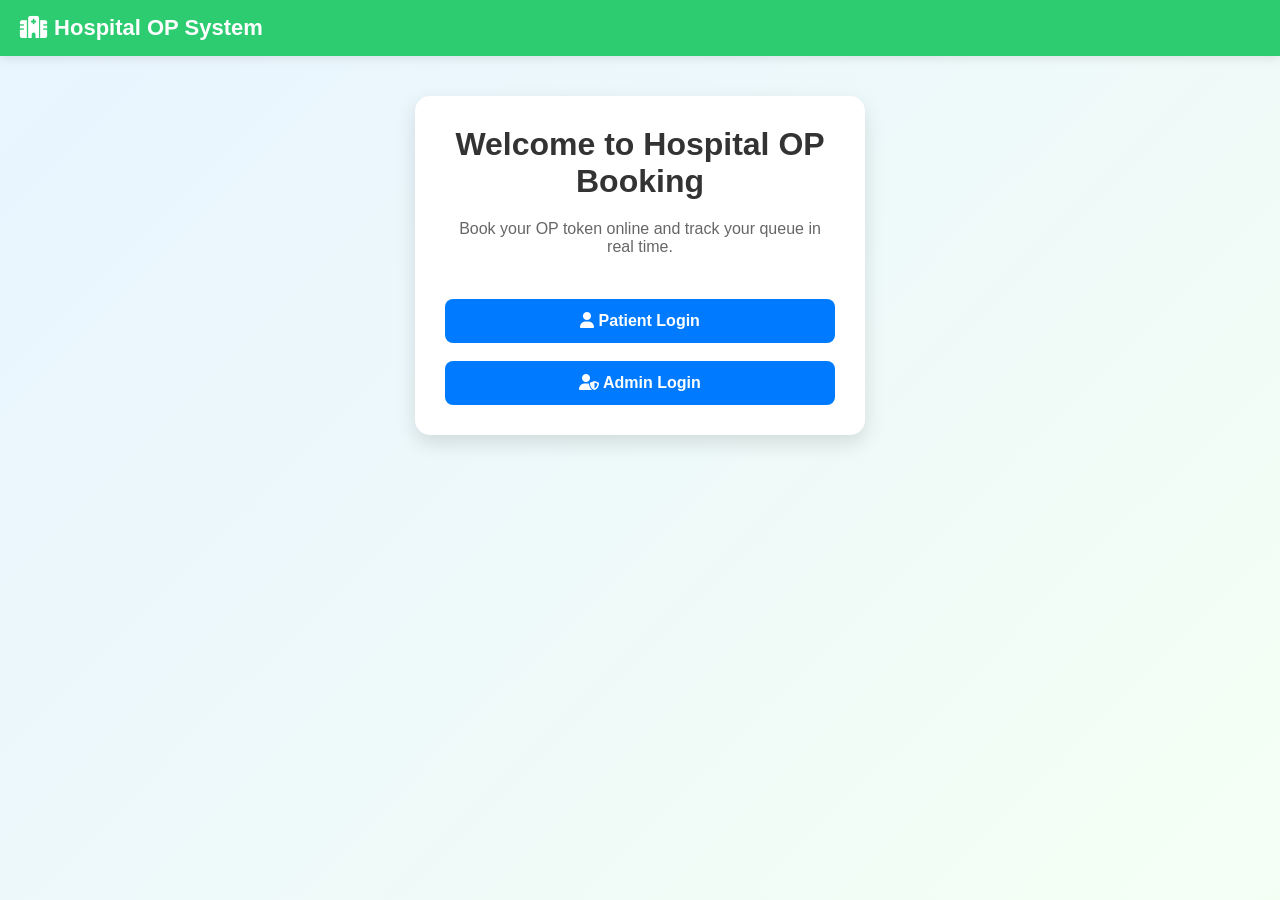
<file: index.html>
<!DOCTYPE html>
<html lang="en">

<head>

    <meta charset="UTF-8">

    <meta name="viewport"
          content="width=device-width, initial-scale=1.0">

    <title>Hospital Token System</title>

    <link rel="stylesheet" href="style.css">

    <link rel="stylesheet"
    href="https://cdnjs.cloudflare.com/ajax/libs/font-awesome/6.5.0/css/all.min.css">

</head>

<body>

    <!-- NAVBAR -->

    <div class="navbar">

        <div class="logo">
            <i class="fa-solid fa-hospital"></i>
            Hospital OP System
        </div>

    </div>

    <!-- MAIN CONTAINER -->

    <div class="container">

        <h1>
            Welcome to Hospital OP Booking
        </h1>

        <p style="text-align:center; margin-bottom:25px; color:#666;">

            Book your OP token online and track your queue in real time.

        </p>

        <!-- PATIENT LOGIN -->

        <a href="patient-login.html">

            <button class="btn-blue">

                <i class="fa-solid fa-user"></i>

                Patient Login

            </button>

        </a>

        <!-- ADMIN LOGIN -->

        <a href="admin.html">

            <button class="btn-blue">

                <i class="fa-solid fa-user-shield"></i>

                Admin Login

            </button>

        </a>

    </div>

</body>

  </html>
</file>
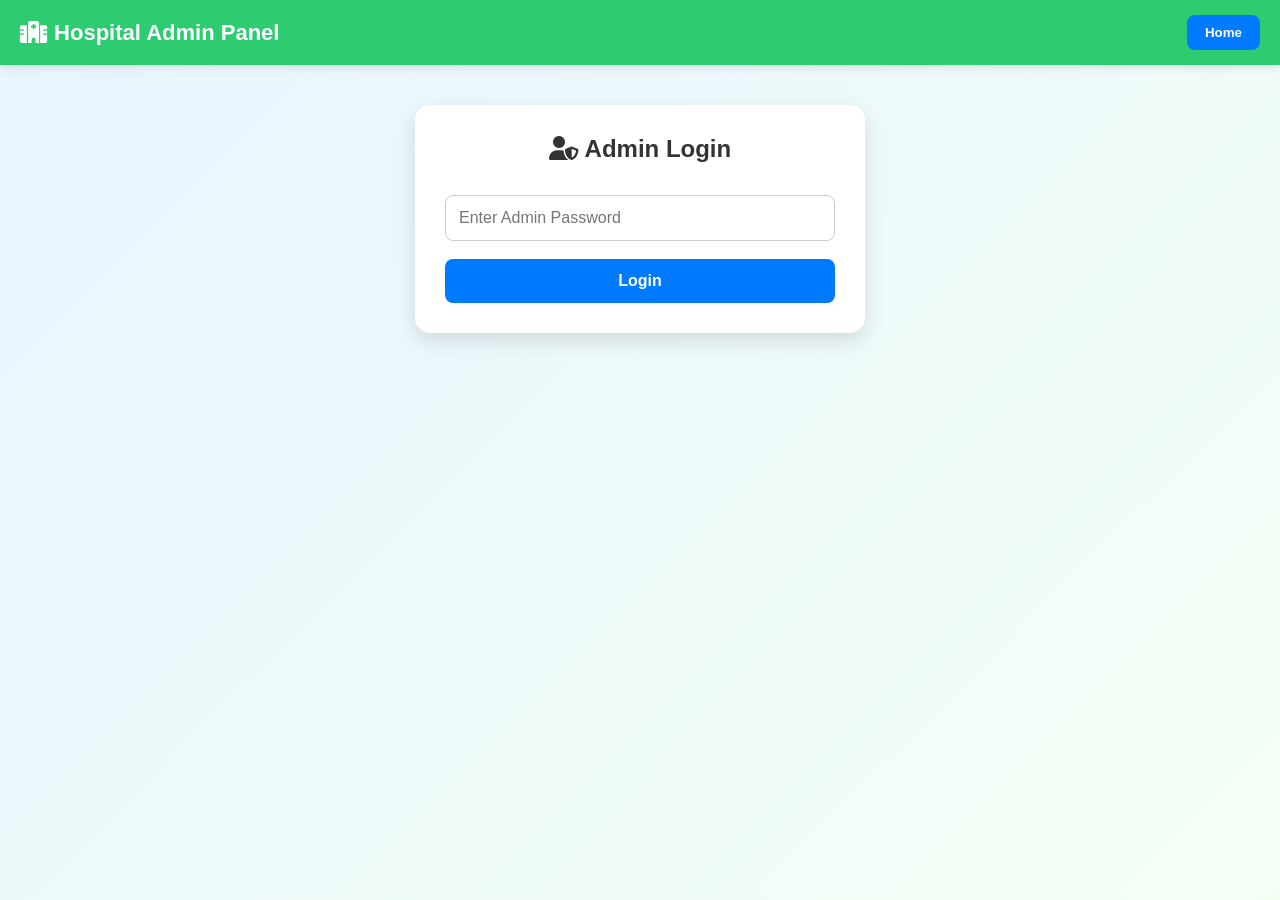
<file: admin.html>
<!DOCTYPE html>
<html lang="en">

<head>

    <meta charset="UTF-8">

    <meta name="viewport"
          content="width=device-width, initial-scale=1.0">

    <title>Admin Panel</title>

    <link rel="stylesheet" href="style.css">

    <link rel="stylesheet"
    href="https://cdnjs.cloudflare.com/ajax/libs/font-awesome/6.5.0/css/all.min.css">

</head>

<body>

    <!-- NAVBAR -->

    <div class="navbar">

        <div class="logo">

            <i class="fa-solid fa-hospital"></i>

            Hospital Admin Panel

        </div>

        <a href="index.html">

            <button class="home-btn">

                Home

            </button>

        </a>

    </div>

    <!-- MAIN CONTAINER -->

    <div class="container">

        <h2>

            <i class="fa-solid fa-user-shield"></i>

            Admin Login

        </h2>

        <!-- PASSWORD -->

        <input type="password"
               id="pass"
               placeholder="Enter Admin Password">

        <!-- LOGIN BUTTON -->

        <button class="btn-blue"
                onclick="adminLogin()">

            Login

        </button>

        <!-- ADMIN PANEL -->

        <div id="adminPanel"
             style="display:none; margin-top:25px;">

            <!-- ADD DOCTOR -->

            <h3>

                <i class="fa-solid fa-user-doctor"></i>

                Add Doctor

            </h3>

            <input type="text"
                   id="hospital"
                   placeholder="Hospital Name">

            <input type="text"
                   id="department"
                   placeholder="Department">

            <input type="text"
                   id="doctorName"
                   placeholder="Doctor Name">

            <button class="btn-blue"
                    onclick="addDoctor()">

                Add Doctor

            </button>

            <!-- DOCTOR LIST -->

            <h3 style="margin-top:25px;">

                Doctor List

            </h3>

            <ul id="doctorList"></ul>

            <!-- TOKEN CONTROL -->

            <h3 style="margin-top:25px;">

                Queue Controls

            </h3>

            <input type="number"
                   id="currentTokenInput"
                   placeholder="Enter Current Token Number">

            <button class="btn-blue"
                    onclick="updateCurrentToken()">

                Update Current Token

            </button>

            <!-- NEXT TOKEN -->

            <button class="btn-blue"
                    onclick="nextToken()">

                Next Token

            </button>

            <!-- PATIENT LIST -->

            <h3 style="margin-top:25px;">

                Patient Queue

            </h3>

            <ul id="patientList"></ul>

        </div>

    </div>

    <script src="script.js"></script>

</body>

          </html>
</file>
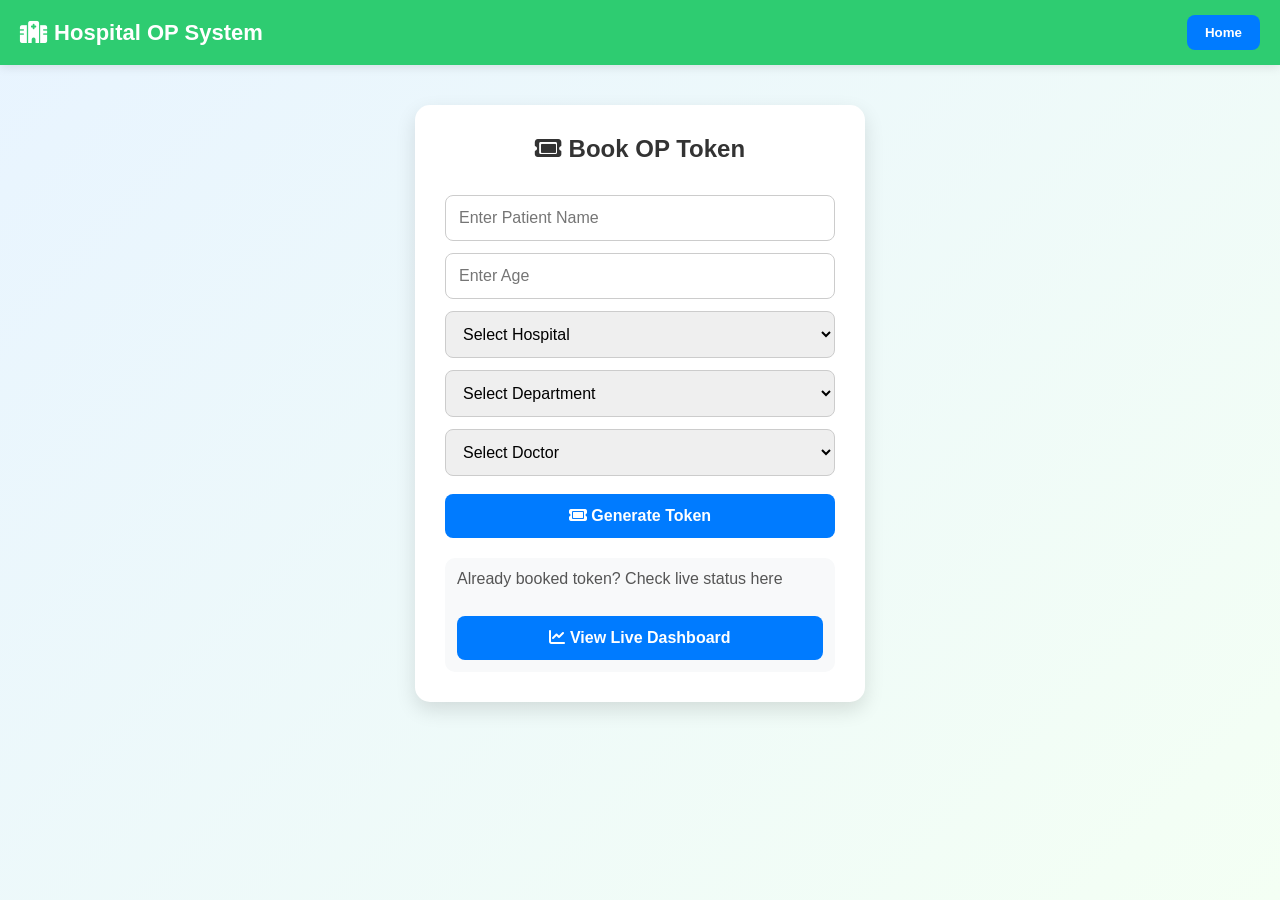
<file: book.html>
<!DOCTYPE html>
<html lang="en">

<head>

    <meta charset="UTF-8">
    <meta name="viewport" content="width=device-width, initial-scale=1.0">

    <title>Book Token</title>

    <link rel="stylesheet" href="style.css">

    <link rel="stylesheet"
    href="https://cdnjs.cloudflare.com/ajax/libs/font-awesome/6.5.0/css/all.min.css">

</head>

<body>

    <!-- NAVBAR -->
    <div class="navbar">

        <div class="logo">

            <i class="fa-solid fa-hospital"></i>
            Hospital OP System

        </div>

        <a href="index.html">

            <button class="home-btn">Home</button>

        </a>

    </div>

    <!-- CONTAINER -->
    <div class="container">

        <h2>
            <i class="fa-solid fa-ticket"></i>
            Book OP Token
        </h2>

        <!-- PATIENT NAME -->
        <input type="text" id="pname" placeholder="Enter Patient Name">

        <!-- AGE -->
        <input type="number" id="age" placeholder="Enter Age">

        <!-- HOSPITAL -->
        <select id="hospital" onchange="loadDoctorDropdown()">

            <option value="">Select Hospital</option>

            <option>City Hospital</option>
            <option>General Hospital</option>
            <option>Medical College</option>

        </select>

        <!-- DEPARTMENT -->
        <select id="department" onchange="loadDoctorDropdown()">

            <option value="">Select Department</option>

            <option>General Medicine</option>
            <option>ENT</option>
            <option>Cardiology</option>
            <option>Orthopedics</option>

        </select>

        <!-- DOCTOR -->
        <select id="doctor">

            <option value="">Select Doctor</option>

        </select>

        <!-- BOOK BUTTON -->
        <button class="btn-blue" onclick="bookToken()">

            <i class="fa-solid fa-ticket"></i>
            Generate Token

        </button>

        <!-- RESULT -->
        <div id="result" class="result-box" style="display:none;"></div>

        <!-- DASHBOARD BUTTON -->
        <div style="margin-top:20px; padding:12px; background:#f8f9fa; border-radius:10px;">

            <p style="margin-bottom:10px; color:#555;">
                Already booked token? Check live status here
            </p>

            <a href="dashboard.html">

                <button class="btn-blue">

                    <i class="fa-solid fa-chart-line"></i>
                    View Live Dashboard

                </button>

            </a>

        </div>

    </div>

    <script src="script.js"></script>

</body>

                    </html>
</file>
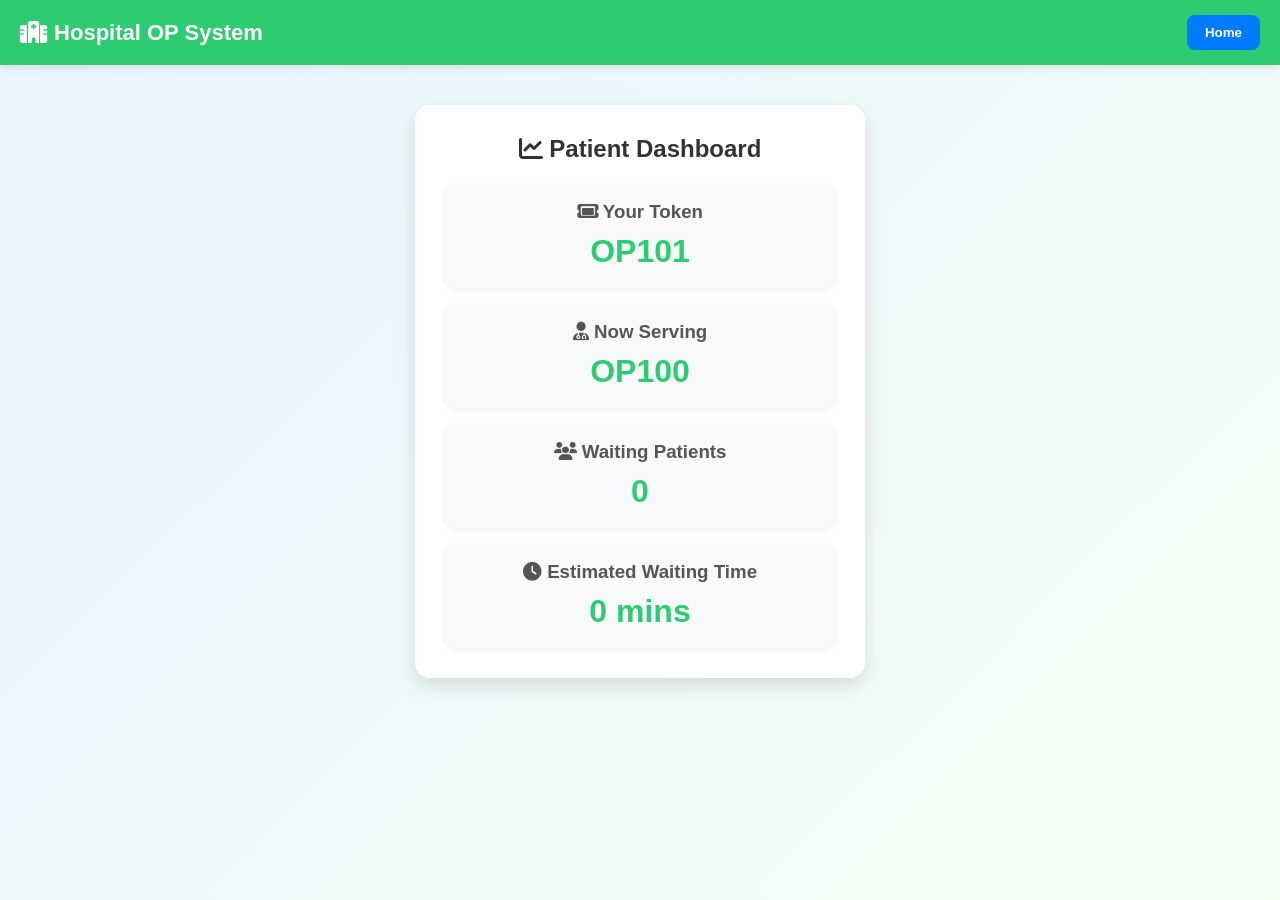
<file: dashboard.html>
<!DOCTYPE html>
<html lang="en">

<head>

    <meta charset="UTF-8">

    <meta name="viewport"
          content="width=device-width, initial-scale=1.0">

    <title>Patient Dashboard</title>

    <link rel="stylesheet" href="style.css">

    <link rel="stylesheet"
    href="https://cdnjs.cloudflare.com/ajax/libs/font-awesome/6.5.0/css/all.min.css">

</head>

<body>

    <!-- NAVBAR -->

    <div class="navbar">

        <div class="logo">

            <i class="fa-solid fa-hospital"></i>

            Hospital OP System

        </div>

        <a href="index.html">

            <button class="home-btn">

                Home

            </button>

        </a>

    </div>

    <!-- MAIN CONTAINER -->

    <div class="container">

        <h2>

            <i class="fa-solid fa-chart-line"></i>

            Patient Dashboard

        </h2>

        <!-- YOUR TOKEN -->

        <div class="card">

            <h3>

                <i class="fa-solid fa-ticket"></i>

                Your Token

            </h3>

            <div class="big-text"
                 id="myToken">

                OP101

            </div>

        </div>

        <!-- CURRENT TOKEN -->

        <div class="card">

            <h3>

                <i class="fa-solid fa-user-doctor"></i>

                Now Serving

            </h3>

            <div class="big-text"
                 id="currentToken">

                OP100

            </div>

        </div>

        <!-- WAITING -->

        <div class="card">

            <h3>

                <i class="fa-solid fa-users"></i>

                Waiting Patients

            </h3>

            <div class="big-text"
                 id="waitingCount">

                0

            </div>

        </div>

        <!-- TIME -->

        <div class="card">

            <h3>

                <i class="fa-solid fa-clock"></i>

                Estimated Waiting Time

            </h3>

            <div class="big-text"
                 id="waitingTime">

                0 mins

            </div>

        </div>

    </div>

    <script src="script.js"></script>

</body>

              </html>
</file>
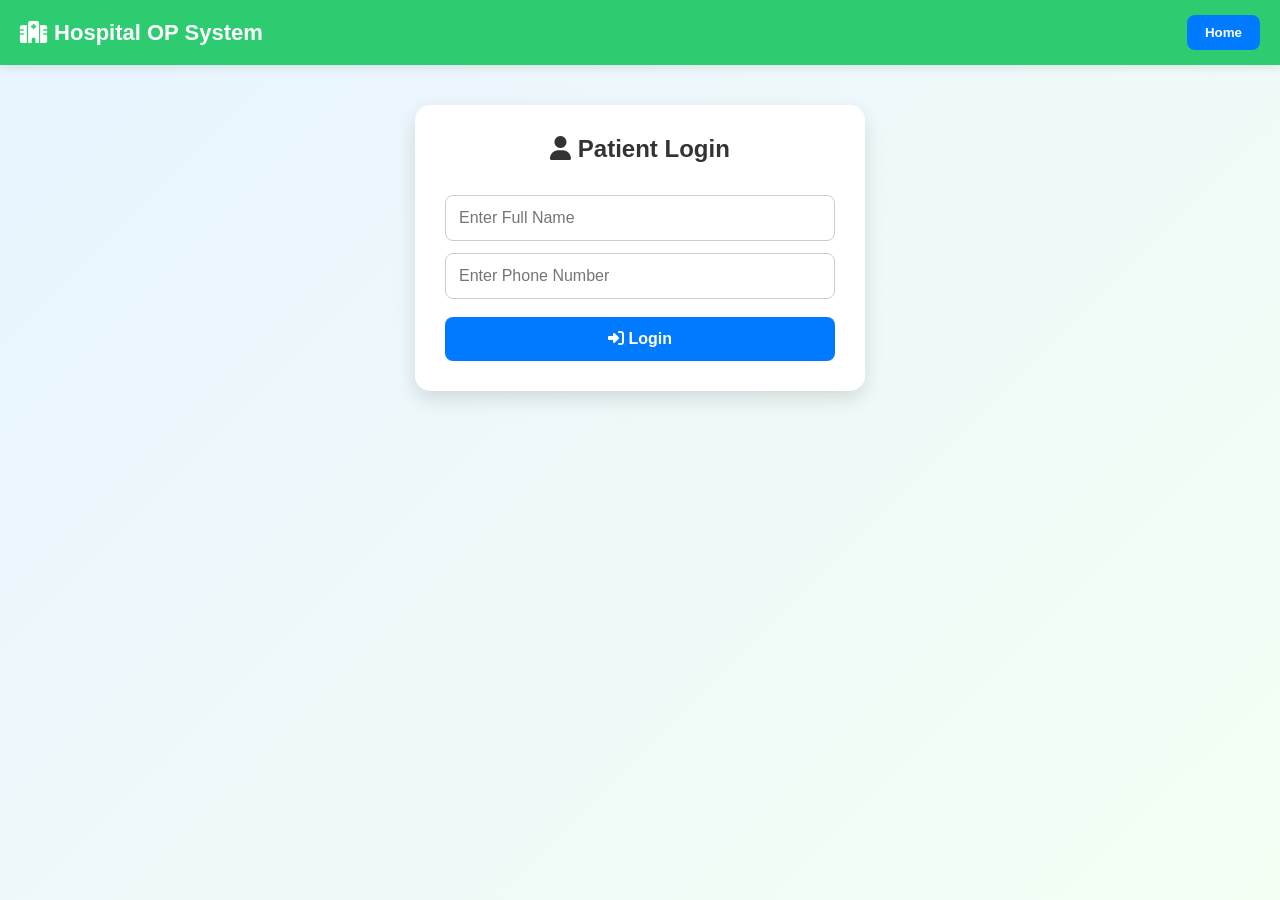
<file: patient-login.html>
<!DOCTYPE html>
<html lang="en">

<head>

    <meta charset="UTF-8">

    <meta name="viewport"
          content="width=device-width, initial-scale=1.0">

    <title>Patient Login</title>

    <link rel="stylesheet" href="style.css">

    <link rel="stylesheet"
    href="https://cdnjs.cloudflare.com/ajax/libs/font-awesome/6.5.0/css/all.min.css">

</head>

<body>

    <!-- NAVBAR -->

    <div class="navbar">

        <div class="logo">
            <i class="fa-solid fa-hospital"></i>
            Hospital OP System
        </div>

        <a href="index.html">

            <button class="home-btn">

                Home

            </button>

        </a>

    </div>

    <!-- LOGIN CONTAINER -->

    <div class="container">

        <h2>

            <i class="fa-solid fa-user"></i>

            Patient Login

        </h2>

        <!-- NAME -->

        <input type="text"
               id="name"
               placeholder="Enter Full Name">

        <!-- PHONE -->

        <input type="text"
               id="phone"
               placeholder="Enter Phone Number">

        <!-- LOGIN BUTTON -->

        <button class="btn-blue"
                onclick="login()">

            <i class="fa-solid fa-right-to-bracket"></i>

            Login

        </button>

        <!-- MENU -->

        <div id="menu"
             style="display:none; margin-top:25px;">

            <a href="book.html">

                <button class="btn-blue">

                    <i class="fa-solid fa-ticket"></i>

                    Book Token

                </button>

            </a>

            <a href="dashboard.html">

                <button class="btn-blue">

                    <i class="fa-solid fa-chart-line"></i>

                    Dashboard

                </button>

            </a>

        </div>

    </div>

    <script src="script.js"></script>

</body>

  </html>
</file>
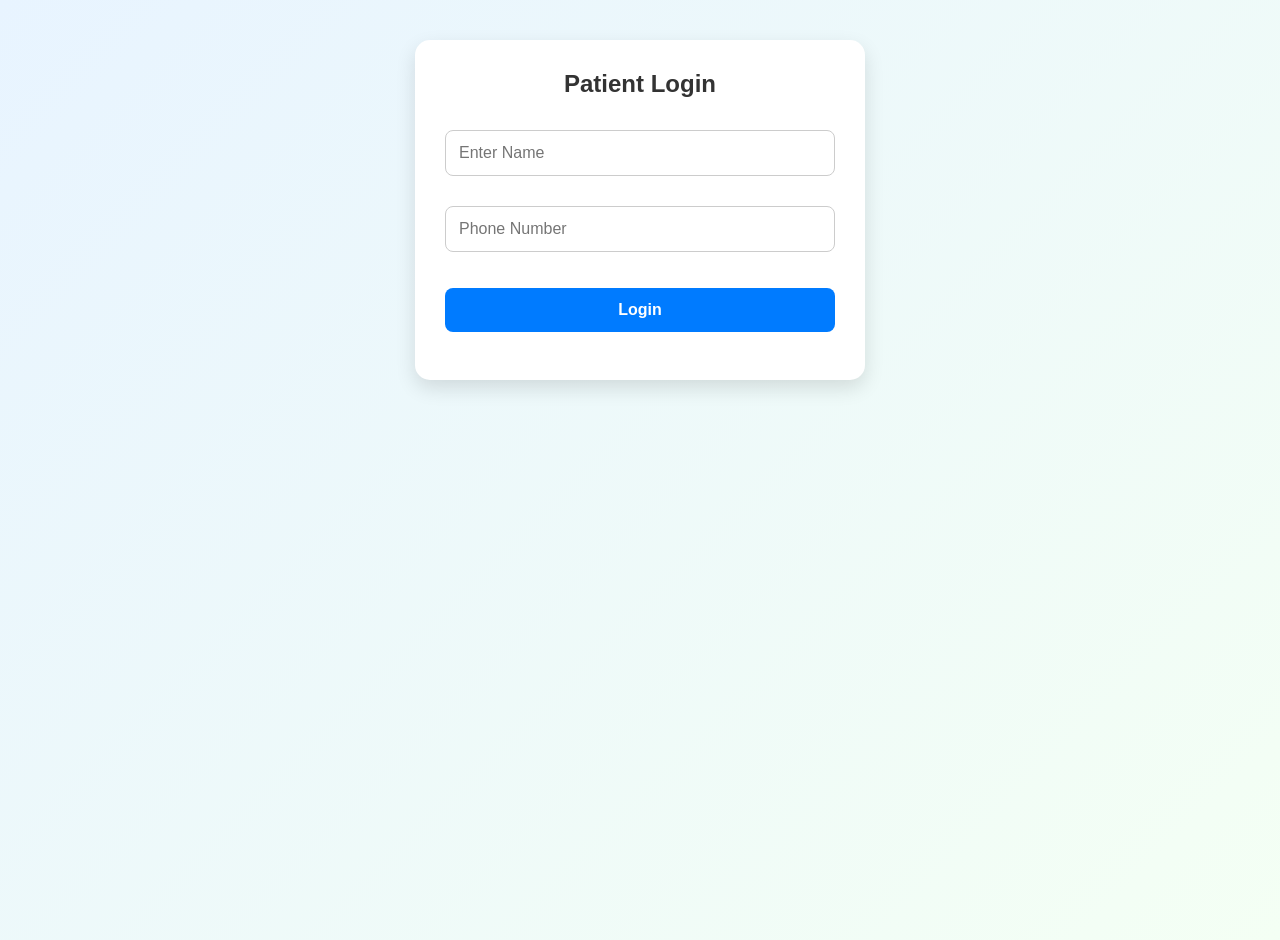
<file: patient.html>
<!DOCTYPE html>
<html>
<head>

<title>Patient Login</title>

<meta name="viewport" content="width=device-width, initial-scale=1.0">

<link rel="stylesheet" href="style.css">

</head>

<body>

<div class="container">

<h2>Patient Login</h2>

<input type="text" id="name" placeholder="Enter Name">

<br><br>

<input type="text" id="phone" placeholder="Phone Number">

<br><br>

<button class="btn-blue" onclick="login()">Login</button>

<br><br>

<div id="menu" style="display:none">

<a href="book.html">
<button class="btn-blue">Book Token</button>
</a>

<br><br>

<a href="dashboard.html">
<button class="btn-blue">Dashboard</button>
</a>

</div>

</div>

<script src="script.js"></script>

</body>
</html>
</file>
<file: style.css>
*{
    margin:0;
    padding:0;
    box-sizing:border-box;
}

body{
    font-family:Arial,sans-serif;
    background:linear-gradient(135deg,#e8f4ff,#f4fff4);
    min-height:100vh;
}

/* NAVBAR */

.navbar{
    background:#2ecc71;
    padding:15px 20px;
    display:flex;
    justify-content:space-between;
    align-items:center;
    box-shadow:0 2px 10px rgba(0,0,0,0.1);
}

.logo{
    color:white;
    font-size:22px;
    font-weight:bold;
}

.home-btn{
    background:#007bff;
    color:white;
    border:none;
    padding:10px 18px;
    border-radius:8px;
    cursor:pointer;
    font-weight:bold;
    transition:0.3s;
}

.home-btn:hover{
    background:#0056b3;
    transform:scale(1.05);
}

/* CONTAINER */

.container{
    max-width:450px;
    margin:40px auto;
    background:white;
    padding:30px;
    border-radius:15px;
    box-shadow:0 8px 20px rgba(0,0,0,0.12);
}

/* HEADINGS */

h1,h2,h3{
    text-align:center;
    color:#333;
    margin-bottom:20px;
}

/* INPUTS */

input,
select{
    width:100%;
    padding:13px;
    margin-top:12px;
    border-radius:8px;
    border:1px solid #ccc;
    font-size:16px;
    outline:none;
    transition:0.3s;
}

input:focus,
select:focus{
    border-color:#3498db;
    box-shadow:0 0 5px rgba(52,152,219,0.4);
}

/* BUTTON */

.btn-blue{
    width:100%;
    background:#007bff;
    color:white;
    border:none;
    padding:13px;
    margin-top:18px;
    border-radius:8px;
    cursor:pointer;
    font-size:16px;
    font-weight:bold;
    transition:0.3s;
}

.btn-blue:hover{
    background:#0056b3;
    transform:translateY(-2px);
}

/* DASHBOARD CARDS */

.card{
    background:#f8f9fa;
    padding:18px;
    border-radius:12px;
    margin-top:15px;
    text-align:center;
    box-shadow:0 2px 6px rgba(0,0,0,0.08);
}

.card h3{
    margin-bottom:10px;
    color:#555;
}

.big-text{
    font-size:32px;
    font-weight:bold;
    color:#2ecc71;
}

/* RESULT */

.result-box{
    margin-top:20px;
    background:#eafaf1;
    border:2px dashed #2ecc71;
    padding:15px;
    border-radius:10px;
    text-align:center;
    font-size:22px;
    font-weight:bold;
    color:#27ae60;
}

/* LIST */

ul{
    list-style:none;
    padding:0;
}

li{
    background:#f8f9fa;
    padding:12px;
    margin-top:10px;
    border-radius:8px;
}

/* DELETE BUTTON */

.delete-btn{
    background:red;
    color:white;
    border:none;
    padding:6px 10px;
    border-radius:5px;
    cursor:pointer;
    float:right;
}

/* RESPONSIVE */

@media(max-width:600px){

    .container{
        width:92%;
        padding:25px;
    }

    .logo{
        font-size:18px;
    }

  }
</file>
